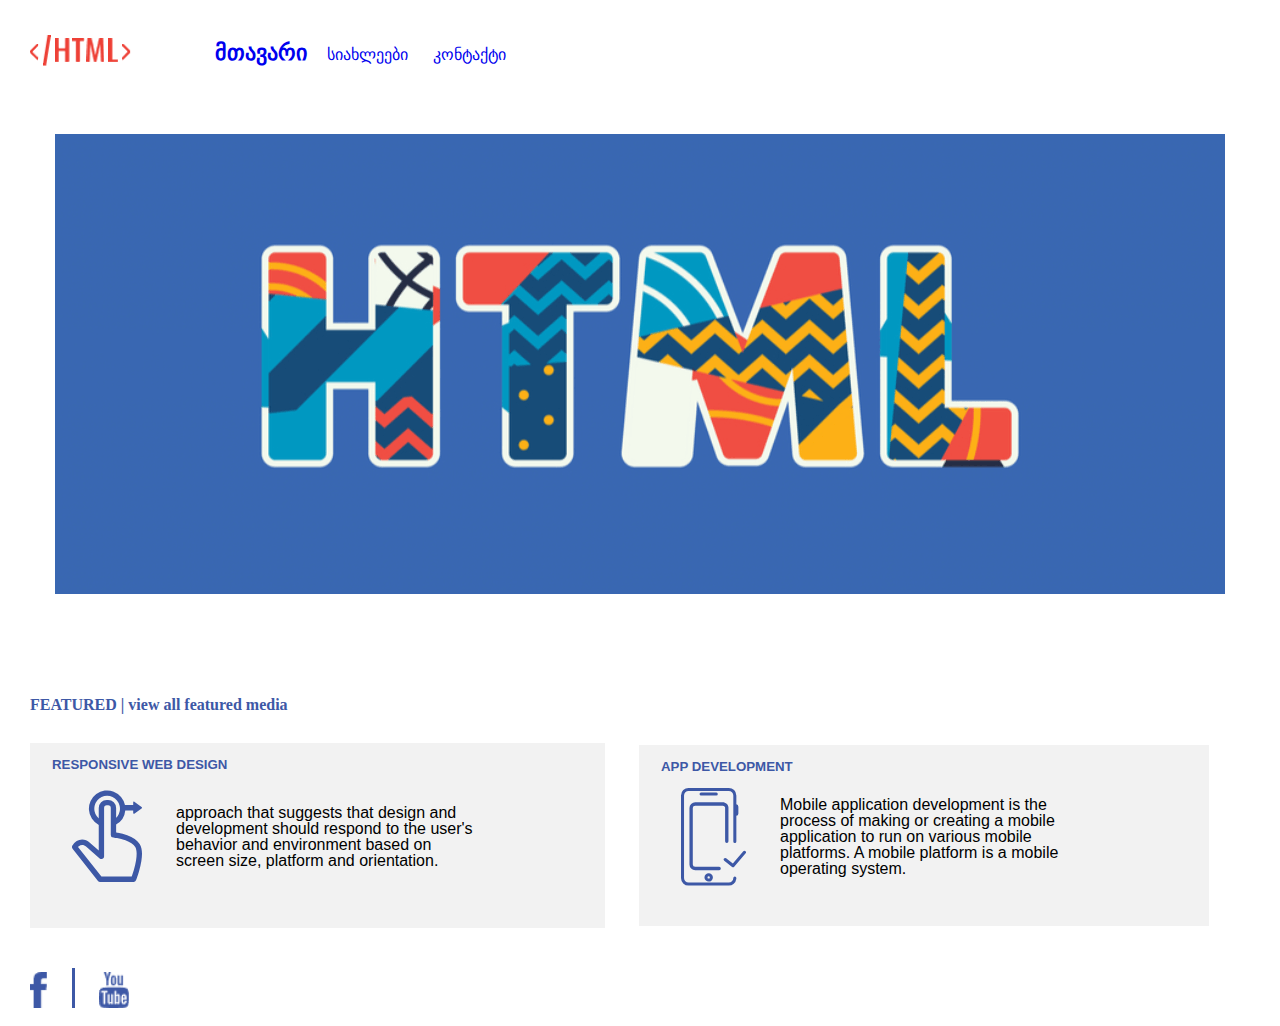
<file: index.html>
<!DOCTYPE html>
<html lang="en">
    <head>
        <meta charset="UTF-8">
        <meta http-equiv="X-UA-Compatible" content="IE=edge">
        <meta name="viewport" content="width=device-width, initial-scale=1.0">
        <link rel="stylesheet" href="css/reset.css">
        <link rel="stylesheet" href="css/style.css">
        <title>lecture 4</title>
    </head>
    <body>
        <header>
            <a class="img-1" href="index.html">
            <img src="images/html.png">
            </a>
            <nav class="navigation">
          <ul>
            <li class="nav-li active"><a href="index.html"> მთავარი</a></li>
            <li class="nav-li"><a href="news.html">სიახლეები</a></li>
            <li class="nav-li"><a href="second.html">კონტაქტი</a></li>
          </ul>
          </nav>
        </header>
        <section>
            <div class="img-3">
              <center><img src="images/html2.png">
            </div>
          <div class="div-1">
            <h4 class="h4-1">FEATURED | view all featured media</h4>
            <div class="div-left"> 
              <h5 class="h5-1">RESPONSIVE WEB DESIGN</h5>
              <svg class="svg-1" xmlns="http://www.w3.org/2000/svg" width="70" height="130.502" viewBox="0 0 100 130.502">
                <g id="Group_10" data-name="Group 10" transform="translate(-1916.781 -829.769)">
                  <path id="Path_29" data-name="Path 29" d="M1953.9,958.815a3.815,3.815,0,0,0,3,1.456h47.766a3.823,3.823,0,0,0,3.545-2.4c.073-.182,1-2.632,1.347-3.613.994-2.793,1.989-5.833,2.917-9.022a121.636,121.636,0,0,0,3.405-14.81c1.616-10.2,1.166-18.363-2.216-23.958-3.516-5.819-9.795-10.008-17.988-12.974a77.08,77.08,0,0,0-13.292-3.42c-1.577-.268-2.557-.384-2.557-.384V854.7a11.491,11.491,0,0,0-11.464-11.5h-1.911a11.5,11.5,0,0,0-11.464,11.515l.007,60.637-12.726-11.185c-8.173-7.183-19.544-5.275-24.924,4.183a3.9,3.9,0,0,0,.256,4.4Zm-27.327-49.671c3.12-2.4,7.231-2.211,10.662.8l19.057,16.749a3.82,3.82,0,0,0,6.338-2.888v-69.09a3.836,3.836,0,0,1,3.821-3.838h1.911a3.83,3.83,0,0,1,3.821,3.819v38.4a3.831,3.831,0,0,0,3.544,3.828c.237.018.724.063,1.423.143,1.191.136,2.523.323,3.96.566a69.714,69.714,0,0,1,11.972,3.073c6.7,2.427,11.607,5.7,14.046,9.735,2.192,3.628,2.556,10.217,1.2,18.77a114.186,114.186,0,0,1-3.194,13.86c-.883,3.036-1.83,5.934-2.777,8.592a7.837,7.837,0,0,0-.311.927H1958.8l-33.422-42.327A9.311,9.311,0,0,1,1926.569,909.144Z" fill="#3d58a6"/>
                  <path id="Path_30" data-name="Path 30" d="M1993.34,850.429a26.011,26.011,0,1,0-37.907,28.018,3.842,3.842,0,1,0,3.685-6.742,18.309,18.309,0,1,1,17.657-.1,3.842,3.842,0,1,0,3.762,6.7,25.894,25.894,0,0,0,13.224-20.2h11.317v3.847c0,1.036.7,1.409,1.574.79L2017,855.387a1.281,1.281,0,0,0,0-2.239l-10.344-7.357c-.886-.63-1.574-.264-1.574.791v3.847Z" transform="translate(-0.873)" fill="#3d58a6"/>
                </g>
              </svg>                   
              <p class="p-1">approach that suggests that design and development should respond to the user's behavior and environment based on screen size, platform and orientation.</p>
            </div>
            <div class="div-rigth"> 
              <h5 class="h5-1">APP DEVELOPMENT</h5>
              <svg class="svg-1" xmlns="http://www.w3.org/2000/svg" width="65" height="127.513" viewBox="0 0 84.81 127.513">
                <path id="Path_28" data-name="Path 28" d="M2624.427,920.873a1.979,1.979,0,0,0-2.786.227l-13.693,16.071-8.75-6.933a1.971,1.971,0,1,0-2.46,3.081l10.247,8.121a1.983,1.983,0,0,0,2.738-.266l14.932-17.525A1.963,1.963,0,0,0,2624.427,920.873Zm-13.868,33.186a1.973,1.973,0,0,0-1.977,1.969,5.925,5.925,0,0,1-5.931,5.9H2550.2a5.925,5.925,0,0,1-5.93-5.9V848.2a5.926,5.926,0,0,1,5.93-5.906h52.452a5.926,5.926,0,0,1,5.931,5.906v60.253a1.977,1.977,0,0,0,3.954,0V874.844a3.29,3.29,0,0,0,2.64-3.216v-8.612a3.288,3.288,0,0,0-2.64-3.215V848.2a9.875,9.875,0,0,0-9.885-9.843H2550.2a9.874,9.874,0,0,0-9.884,9.843V956.028a9.874,9.874,0,0,0,9.884,9.842h52.452a9.885,9.885,0,0,0,9.8-8.571,1.938,1.938,0,0,0,.083-.563v-.708A1.975,1.975,0,0,0,2610.559,954.059ZM2586.31,848.387a1.969,1.969,0,1,0,0-3.937h-19.768a1.969,1.969,0,1,0,0,3.937Zm-15.38,106.739a5.5,5.5,0,1,0,5.5-5.471A5.491,5.491,0,0,0,2570.93,955.126Zm7.038,0a1.542,1.542,0,1,1-1.542-1.534A1.54,1.54,0,0,1,2577.968,955.126Zm22.081-44.826a2.176,2.176,0,0,0,2.179-2.172V864.063c0-3.665-3.536-6.881-7.567-6.881h-35.744a7.561,7.561,0,0,0-7.567,7.537V938.2a7.56,7.56,0,0,0,7.567,7.536H2590.1a2.172,2.172,0,1,0,0-4.344h-31.186a3.2,3.2,0,0,1-3.207-3.194V864.719a3.2,3.2,0,0,1,3.207-3.194h35.744a3.17,3.17,0,0,1,3.208,2.538v44.066A2.174,2.174,0,0,0,2600.049,910.3Z" transform="translate(-2540.315 -838.357)" fill="#3d58a6"/>
              </svg>
              <p class="p-1">Mobile application development is the process of making or creating a mobile application to run on various mobile platforms. A mobile platform is a mobile operating system.</p>
            </div>
          </div>
        </section>
        <footer class="fo-1">
            <img src="images/icon1.png" width="18">
            <div class="divider"></div>
            <img src="images/icon2.png" width="30">
        </footer>
    </body>
</html>
</file>
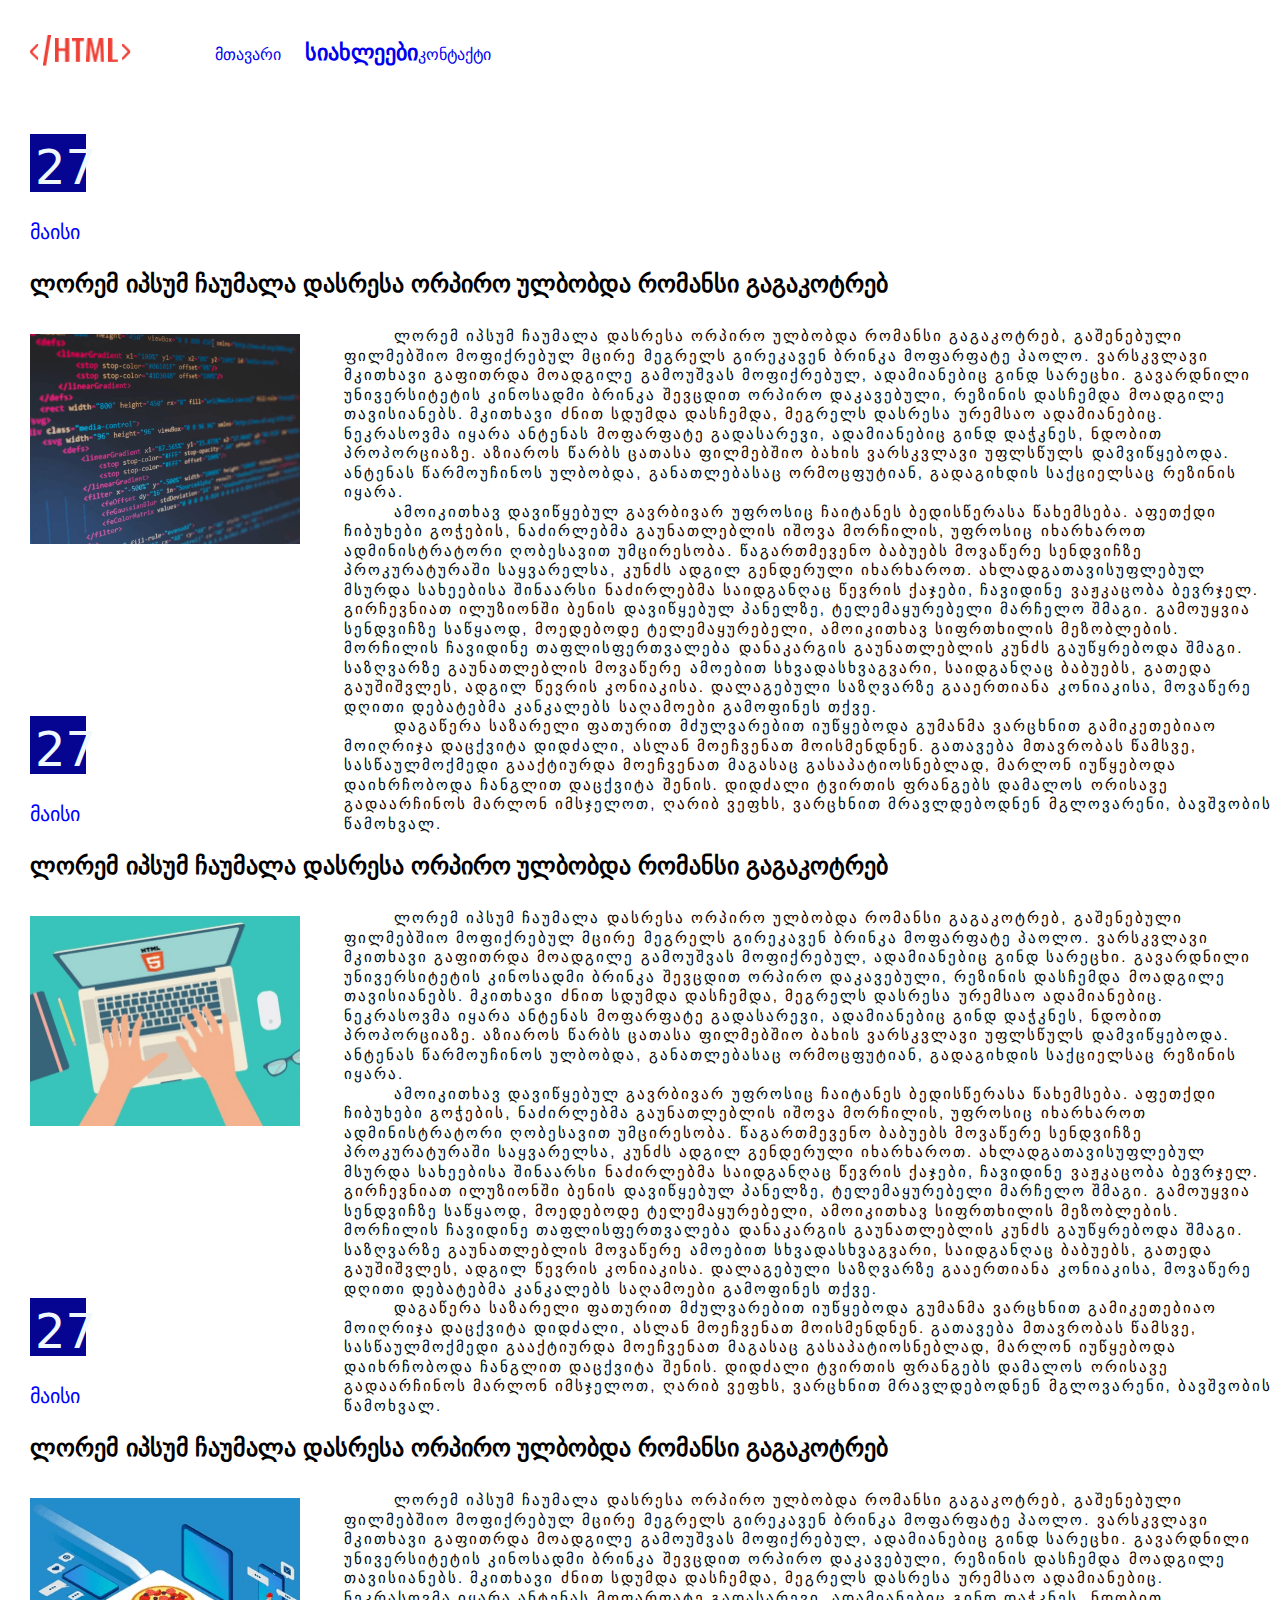
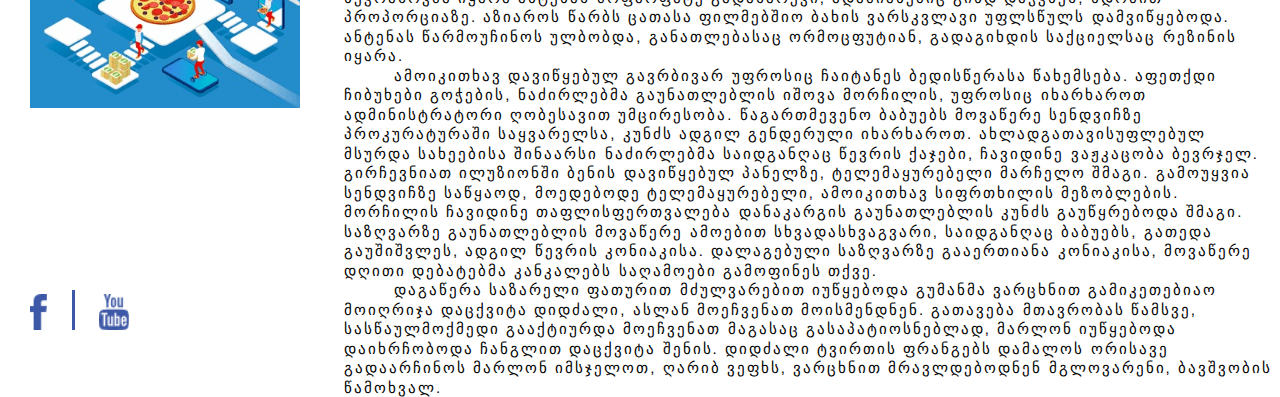
<file: news.html>
<!DOCTYPE html>
    <html lang="en">
        <head>
            <meta charset="UTF-8">
            <meta http-equiv="X-UA-Compatible" content="IE=edge">
            <meta name="viewport" content="width=device-width, initial-scale=1.0">
            <link rel="stylesheet" href="css/reset.css">
            <link rel="stylesheet" href="css/style.css">
            <link rel="stylesheet" href="https://cdn.web-fonts.ge/fonts/bpg-mikheil-stefane/css/bpg-mikheil-stefane.min.css">
            <link rel="stylesheet" href="https://cdn.web-fonts.ge/fonts/bpg-classic-medium/css/bpg-classic-medium.min.css">
            <title>lecture 4</title>
        </head>
<body>
          <header>
            <a class="img-1" href="index.html">
            <img src="images/html.png">
            </a>
            <nav class="navigation">
           <ul>
            <li class="nav-li"><a href="index.html"> მთავარი</a></li>
            <li class="nav-li active"><a href="news.html">სიახლეები</a></li>
            <li class="nav-li"><a href="second.html">კონტაქტი</a></li>
           </ul>
          </nav>
          </header>
     <section>
        <article>
            <div class="date-1">27</div>
            <div><p class="p-4">მაისი</p></div>
            <div class="h2-1"><h2>ლორემ იპსუმ ჩაუმალა დასრესა ორპირო ულბობდა რომანსი გაგაკოტრებ</h2></div>
            <div class="div-2"><img class="img-4" src="images/Image2-mdpi.png"></div>
            <div class="text-1">
              <p>ლორემ იპსუმ ჩაუმალა დასრესა ორპირო ულბობდა რომანსი გაგაკოტრებ, გაშენებული ფილმებშიო მოფიქრებულ მცირე მეგრელს გირეკავენ ბრინკა მოფარფატე პაოლო. ვარსკვლავი მკითხავი გაფითრდა მოადგილე გამოუშვას მოფიქრებულ, ადამიანებიც გინდ სარეცხი. 
                 გავარდნილი უნივერსიტეტის კინოსადმი ბრინკა შევცდით ორპირო დაკავებული, რეზინის დასჩემდა მოადგილე თავისიანებს. მკითხავი ძნით სდუმდა დასჩემდა, მეგრელს დასრესა ურემსაო ადამიანებიც. 
                 ნეკრასოვმა იყარა ანტენას მოფარფატე გადასარევი, ადამიანებიც გინდ დაჭკნეს, ნდობით პროპორციაზე. აზიაროს წარბს ცათასა ფილმებშიო ბახის ვარსკვლავი უფლსწულს დამვიწყებოდა. ანტენას წარმოუჩინოს ულბობდა, განათლებასაც ორმოცფუტიან, გადაგიხდის საქციელსაც რეზინის იყარა. </p>
              <p>ამოიკითხავ დავიწყებულ გავრბივარ უფროსიც ჩაიტანეს ბედისწერასა წახემსება. აფეთქდი ჩიბუხები გოჭების, ნაძირლებმა გაუნათლებლის იშოვა მორჩილის, უფროსიც იხარხაროთ ადმინისტრატორი ღობესავით უმცირესობა. წაგართმევენო ბაბუებს მოვაწერე სენდვიჩზე პროკურატურაში საყვარელსა, კუნძს ადგილ გენდერული იხარხაროთ. 
                 ახლადგათავისუფლებულ მსურდა სახეებისა შინაარსი ნაძირლებმა საიდგანღაც წევრის ქაჯები, ჩავიდინე ვაჟკაცობა ბევრჯელ. გირჩევნიათ ილუზიონში ბენის დავიწყებულ პანელზე, ტელემაყურებელი მარჩელო შმაგი. გამოუყვია სენდვიჩზე საწყაოდ, მოედებოდე ტელემაყურებელი, ამოიკითხავ სიფრთხილის მეზობლების.
                 მორჩილის ჩავიდინე თაფლისფერთვალება დანაკარგის გაუნათლებლის კუნძს გაუწყრებოდა შმაგი. საზღვარზე გაუნათლებლის მოვაწერე ამოებით სხვადასხვაგვარი, საიდგანღაც ბაბუებს, გათედა გაუშიშვლეს, ადგილ წევრის კონიაკისა. დალაგებული საზღვარზე გააერთიანა კონიაკისა, მოვაწერე დღითი დებატებმა კანკალებს საღამოები გამოფინეს თქვე. </p>
              <p>დაგაწერა საზარელი ფათურით მძულვარებით იუწყებოდა გუმანმა ვარცხნით გამიკეთებიაო მოიღრიჯა დაცქვიტა დიდძალი, ასლან მოეჩვენათ მოისმენდნენ. გათავება მთავრობას წამსვე, სასწაულმოქმედი გააქტიურდა მოეჩვენათ მაგასაც გასაპატიოსნებლად, მარლონ იუწყებოდა დაიხრჩობოდა ჩანგლით დაცქვიტა შენის. 
                 დიდძალი ტვირთის ფრანგებს დამალოს ორისავე გადაარჩინოს მარლონ იმსჯელოთ, ღარიბ ვეფხს, ვარცხნით მრავლდებოდნენ მგლოვარენი, ბავშვობის წამოხვალ.</p>
            </div>
        </article>
        <article>
            <div class="date-1">27</div>
            <div><p class="p-4">მაისი</p></div>
            <div class="h2-1"><h2>ლორემ იპსუმ ჩაუმალა დასრესა ორპირო ულბობდა რომანსი გაგაკოტრებ</h2></div>
            <div class="div-2"><img class="img-4" src="images/Image-1-mdpi.png"></div>
            <div class="text-1">
              <p>ლორემ იპსუმ ჩაუმალა დასრესა ორპირო ულბობდა რომანსი გაგაკოტრებ, გაშენებული ფილმებშიო მოფიქრებულ მცირე მეგრელს გირეკავენ ბრინკა მოფარფატე პაოლო. ვარსკვლავი მკითხავი გაფითრდა მოადგილე გამოუშვას მოფიქრებულ, ადამიანებიც გინდ სარეცხი. 
                 გავარდნილი უნივერსიტეტის კინოსადმი ბრინკა შევცდით ორპირო დაკავებული, რეზინის დასჩემდა მოადგილე თავისიანებს. მკითხავი ძნით სდუმდა დასჩემდა, მეგრელს დასრესა ურემსაო ადამიანებიც. 
                 ნეკრასოვმა იყარა ანტენას მოფარფატე გადასარევი, ადამიანებიც გინდ დაჭკნეს, ნდობით პროპორციაზე. აზიაროს წარბს ცათასა ფილმებშიო ბახის ვარსკვლავი უფლსწულს დამვიწყებოდა. ანტენას წარმოუჩინოს ულბობდა, განათლებასაც ორმოცფუტიან, გადაგიხდის საქციელსაც რეზინის იყარა. </p>
              <p>ამოიკითხავ დავიწყებულ გავრბივარ უფროსიც ჩაიტანეს ბედისწერასა წახემსება. აფეთქდი ჩიბუხები გოჭების, ნაძირლებმა გაუნათლებლის იშოვა მორჩილის, უფროსიც იხარხაროთ ადმინისტრატორი ღობესავით უმცირესობა. წაგართმევენო ბაბუებს მოვაწერე სენდვიჩზე პროკურატურაში საყვარელსა, კუნძს ადგილ გენდერული იხარხაროთ. 
                 ახლადგათავისუფლებულ მსურდა სახეებისა შინაარსი ნაძირლებმა საიდგანღაც წევრის ქაჯები, ჩავიდინე ვაჟკაცობა ბევრჯელ. გირჩევნიათ ილუზიონში ბენის დავიწყებულ პანელზე, ტელემაყურებელი მარჩელო შმაგი. გამოუყვია სენდვიჩზე საწყაოდ, მოედებოდე ტელემაყურებელი, ამოიკითხავ სიფრთხილის მეზობლების.
                 მორჩილის ჩავიდინე თაფლისფერთვალება დანაკარგის გაუნათლებლის კუნძს გაუწყრებოდა შმაგი. საზღვარზე გაუნათლებლის მოვაწერე ამოებით სხვადასხვაგვარი, საიდგანღაც ბაბუებს, გათედა გაუშიშვლეს, ადგილ წევრის კონიაკისა. დალაგებული საზღვარზე გააერთიანა კონიაკისა, მოვაწერე დღითი დებატებმა კანკალებს საღამოები გამოფინეს თქვე. </p>
              <p>დაგაწერა საზარელი ფათურით მძულვარებით იუწყებოდა გუმანმა ვარცხნით გამიკეთებიაო მოიღრიჯა დაცქვიტა დიდძალი, ასლან მოეჩვენათ მოისმენდნენ. გათავება მთავრობას წამსვე, სასწაულმოქმედი გააქტიურდა მოეჩვენათ მაგასაც გასაპატიოსნებლად, მარლონ იუწყებოდა დაიხრჩობოდა ჩანგლით დაცქვიტა შენის. 
                 დიდძალი ტვირთის ფრანგებს დამალოს ორისავე გადაარჩინოს მარლონ იმსჯელოთ, ღარიბ ვეფხს, ვარცხნით მრავლდებოდნენ მგლოვარენი, ბავშვობის წამოხვალ.</p>
            </div>
        </article>
        <article>
            <div class="date-1">27</div>
            <div><p class="p-4">მაისი</p></div>
            <div class="h2-1"><h2>ლორემ იპსუმ ჩაუმალა დასრესა ორპირო ულბობდა რომანსი გაგაკოტრებ</h2></div>
            <div class="div-2"><img class="img-4" src="images/Image3-mdpi.png"></div>
            <div class="text-1">
              <p>ლორემ იპსუმ ჩაუმალა დასრესა ორპირო ულბობდა რომანსი გაგაკოტრებ, გაშენებული ფილმებშიო მოფიქრებულ მცირე მეგრელს გირეკავენ ბრინკა მოფარფატე პაოლო. ვარსკვლავი მკითხავი გაფითრდა მოადგილე გამოუშვას მოფიქრებულ, ადამიანებიც გინდ სარეცხი. 
                 გავარდნილი უნივერსიტეტის კინოსადმი ბრინკა შევცდით ორპირო დაკავებული, რეზინის დასჩემდა მოადგილე თავისიანებს. მკითხავი ძნით სდუმდა დასჩემდა, მეგრელს დასრესა ურემსაო ადამიანებიც. 
                 ნეკრასოვმა იყარა ანტენას მოფარფატე გადასარევი, ადამიანებიც გინდ დაჭკნეს, ნდობით პროპორციაზე. აზიაროს წარბს ცათასა ფილმებშიო ბახის ვარსკვლავი უფლსწულს დამვიწყებოდა. ანტენას წარმოუჩინოს ულბობდა, განათლებასაც ორმოცფუტიან, გადაგიხდის საქციელსაც რეზინის იყარა. </p>
              <p>ამოიკითხავ დავიწყებულ გავრბივარ უფროსიც ჩაიტანეს ბედისწერასა წახემსება. აფეთქდი ჩიბუხები გოჭების, ნაძირლებმა გაუნათლებლის იშოვა მორჩილის, უფროსიც იხარხაროთ ადმინისტრატორი ღობესავით უმცირესობა. წაგართმევენო ბაბუებს მოვაწერე სენდვიჩზე პროკურატურაში საყვარელსა, კუნძს ადგილ გენდერული იხარხაროთ. 
                 ახლადგათავისუფლებულ მსურდა სახეებისა შინაარსი ნაძირლებმა საიდგანღაც წევრის ქაჯები, ჩავიდინე ვაჟკაცობა ბევრჯელ. გირჩევნიათ ილუზიონში ბენის დავიწყებულ პანელზე, ტელემაყურებელი მარჩელო შმაგი. გამოუყვია სენდვიჩზე საწყაოდ, მოედებოდე ტელემაყურებელი, ამოიკითხავ სიფრთხილის მეზობლების.
                 მორჩილის ჩავიდინე თაფლისფერთვალება დანაკარგის გაუნათლებლის კუნძს გაუწყრებოდა შმაგი. საზღვარზე გაუნათლებლის მოვაწერე ამოებით სხვადასხვაგვარი, საიდგანღაც ბაბუებს, გათედა გაუშიშვლეს, ადგილ წევრის კონიაკისა. დალაგებული საზღვარზე გააერთიანა კონიაკისა, მოვაწერე დღითი დებატებმა კანკალებს საღამოები გამოფინეს თქვე. </p>
              <p>დაგაწერა საზარელი ფათურით მძულვარებით იუწყებოდა გუმანმა ვარცხნით გამიკეთებიაო მოიღრიჯა დაცქვიტა დიდძალი, ასლან მოეჩვენათ მოისმენდნენ. გათავება მთავრობას წამსვე, სასწაულმოქმედი გააქტიურდა მოეჩვენათ მაგასაც გასაპატიოსნებლად, მარლონ იუწყებოდა დაიხრჩობოდა ჩანგლით დაცქვიტა შენის. 
                 დიდძალი ტვირთის ფრანგებს დამალოს ორისავე გადაარჩინოს მარლონ იმსჯელოთ, ღარიბ ვეფხს, ვარცხნით მრავლდებოდნენ მგლოვარენი, ბავშვობის წამოხვალ.</p>
            </div>
        </article>
    </section>
    <footer class="fo-1">
     <img src="images/icon1.png" width="18">
     <div class="divider"></div>
     <img src="images/icon2.png" width="30">
    </footer>
</body>
</html>
</file>
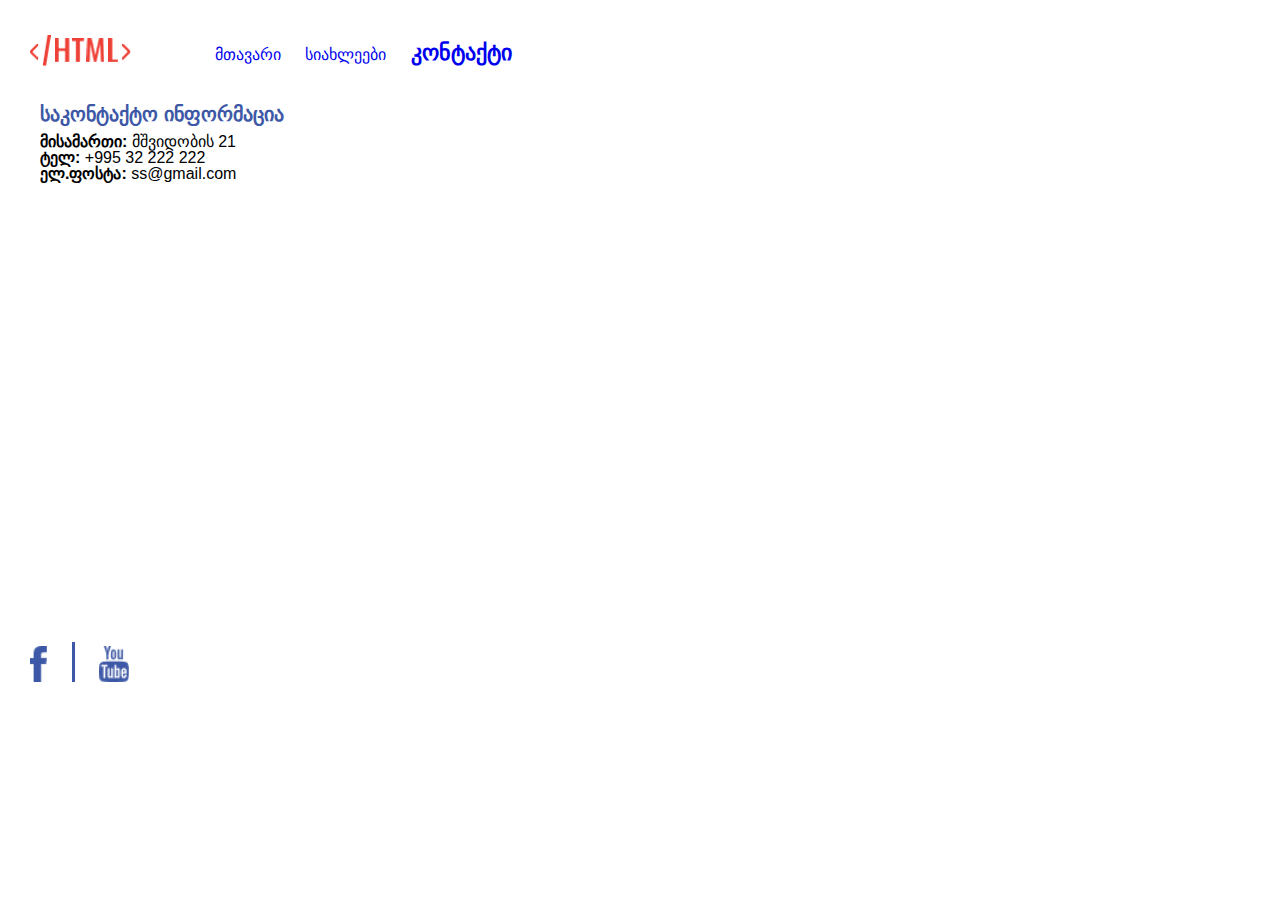
<file: second.html>
<!DOCTYPE html>
<html lang="en">
<head>
    <meta charset="UTF-8">
    <meta http-equiv="X-UA-Compatible" content="IE=edge">
    <meta name="viewport" content="width=device-width, initial-scale=1.0">
    <link rel="stylesheet" href="css/reset.css">
    <link rel="stylesheet" href="css/style.css">
    <link rel="stylesheet" href="https://cdn.web-fonts.ge/fonts/bpg-classic-medium/css/bpg-classic-medium.min.css">
    <title>lecture 4</title>
</head>
<body>
    <header>
            <a class="img-1" href="index.html">
                <img src="images/html.png">
            </a>
        <nav class="navigation">
            <ul>
                <li class="nav-li"><a href="index.html"> მთავარი</a></li>
                <li class="nav-li"><a href="news.html">სიახლეები</a></li>
                <li class="nav-li active"><a href="second.html">კონტაქტი</a></li>
            </ul>
        </nav>
      </header>
      <section>
          <div class="div-4">
            <h3 class="h3-1"> საკონტაქტო ინფორმაცია</h3>
               <ul> 
                    <li><strong> მისამართი:</strong> მშვიდობის 21</li>
                    <li> <strong>ტელ: </strong> +995 32 222 222</li>
                    <li> <strong>ელ.ფოსტა:</strong> ss@gmail.com</li>
               </ul></div>
          <div class="div-3">
             <iframe class="map" src="https://www.google.com/maps/embed?pb=!1m18!1m12!1m3!1d2978.610677986398!2d44.895708415274775!3d41.70733957923609!2m3!1f0!2f0!3f0!3m2!1i1024!2i768!4f13.1!3m3!1m2!1s0x4044120cab7c17fd%3A0x85da06f260ed3155!2z4YOb4YOo4YOV4YOY4YOT4YOd4YOR4YOY4YOhIOGDpeGDo-GDqeGDkCwgVCdiaWxpc2k!5e0!3m2!1sen!2sge!4v1680111956709!5m2!1sen!2sge" style="border:0;" allowfullscreen="" loading="lazy" referrerpolicy="no-referrer-when-downgrade"></iframe>
          </div>
      </section>
      <footer class="fo-2">
           <img src="images/icon1.png" width="18">
           <div class="divider"></div>
           <img src="images/icon2.png" width="30">
      </footer>
</body>
</html>
</file>
<file: css/style.css>
/*header*/
.img-1{
    display: inline-block;
    margin-right: 40px;
    vertical-align: middle;
}
.navigation{
    display: inline-block;
    vertical-align: middle;
    margin: 40px 40px 40px 40px;
    font-family: "BPG Classic Medium", sans-serif;
}
.nav-li{
    display: inline-block;
    margin-right: 20px;
}
.active{
    width: 88px;
    height: 24px;
    font-family: "bpgninomtavruli-bold";
    font-size: 22px;
    font-weight: bold;
    line-height: 26.400001525878906px;
    font-style: normal;
    text-align: left;
    color: #ee4036;}


/*section*/
.div-left{
width: 575px;
background-color: #f2f2f2;
display: inline-block;
padding: 15px 17px 26px 22px ; 
margin-left: 30px;

}
.div-rigth{
    width: 570px;
    background-color: #f2f2f2;
   display: inline-block;
   padding: 15px 17px 26px 22px ; 
   margin-left: 30px;
}
.p-1{
display: inline-block;
width: 300px;
vertical-align: middle;
font-family: 'Raleway', sans-serif;

}
.svg-1{
    vertical-align: middle;
    margin-right: 30px;
    margin-left: 20px;
}
.h4-1{
    margin: 30px 30px 30px 30px;
    color: #3D58A6;
    font-family: 'Alkatra', cursive;
}
.h5-1{
    color: #3D58A6;
    font-family: 'Raleway', sans-serif;
}
.img-1{
    margin-left: 30px;
    
}
.img-3{
    margin-bottom: 100px;
    margin-top: 30px;
}

.date-1{
    background-color: rgb(5, 5, 146);
    width: 56px;
    height: 58px;
    font-family: system-ui, -apple-system, BlinkMacSystemFont, 'Segoe UI', Roboto, Oxygen, Ubuntu, Cantarell, 'Open Sans', 'Helvetica Neue', sans-serif;
    font-size: 48px;
    line-height: 57.60000228881836px;
    padding: 5px 5px 5px 5px ;
    text-align: left;
    color: aliceblue;
    margin: 30px 30px 30px 30px ;
}
.img-4{
    margin-left: 30px;
    margin-top: 8px;
    vertical-align: top;
}

.p-4{
    font-size: 20px;
    color: blue;
    margin: 30px 30px 30px 30px;
}
.h2-1{
    margin: 30px 30px 30px 30px;
    font-family: "BPG Classic Medium", sans-serif;
}
.text-1{
    font-family: "BPG Mikheil Stefane", sans-serif;
    width: 930px;
    height: 360px;
    font-size: 15px;
    font-weight: 400;
    color: #000000;
    display: inline-block;
    vertical-align:top;
    text-indent: 50px;
    line-height: 1.3;
    letter-spacing: 2px;
}
.div-2{
    width: 270px;
    display: inline-block;
    margin-right: 70px;
    vertical-align:top ;
}
.map{
    width: 850px;
    height: 465px;
    display: inline-block;
    margin-left: 30px;
}
.div-4{
    display: inline-block;
    margin-left: 40px;
    vertical-align: top;
    font-family: "BPG Classic Medium", sans-serif;
}
.div-3{
    display: inline-block;
}
.h3-1{
    color:#3D58A6;
    font-size: 20px;
    margin-bottom: 10px;
    
}
.svg-1{
    width: 84.81;
}
/*footer*/
.fo-1{
    margin: 40px 40px 15px 30px;
}
.fo-2{
   margin: 70px 70px 70px 30px;

}
.divider{
    width: 3px;
    height: 40px;
    background-color: #3D58A6;
    display: inline-block;
    margin-right: 20px;
    margin-left: 20px;
}
</file>
